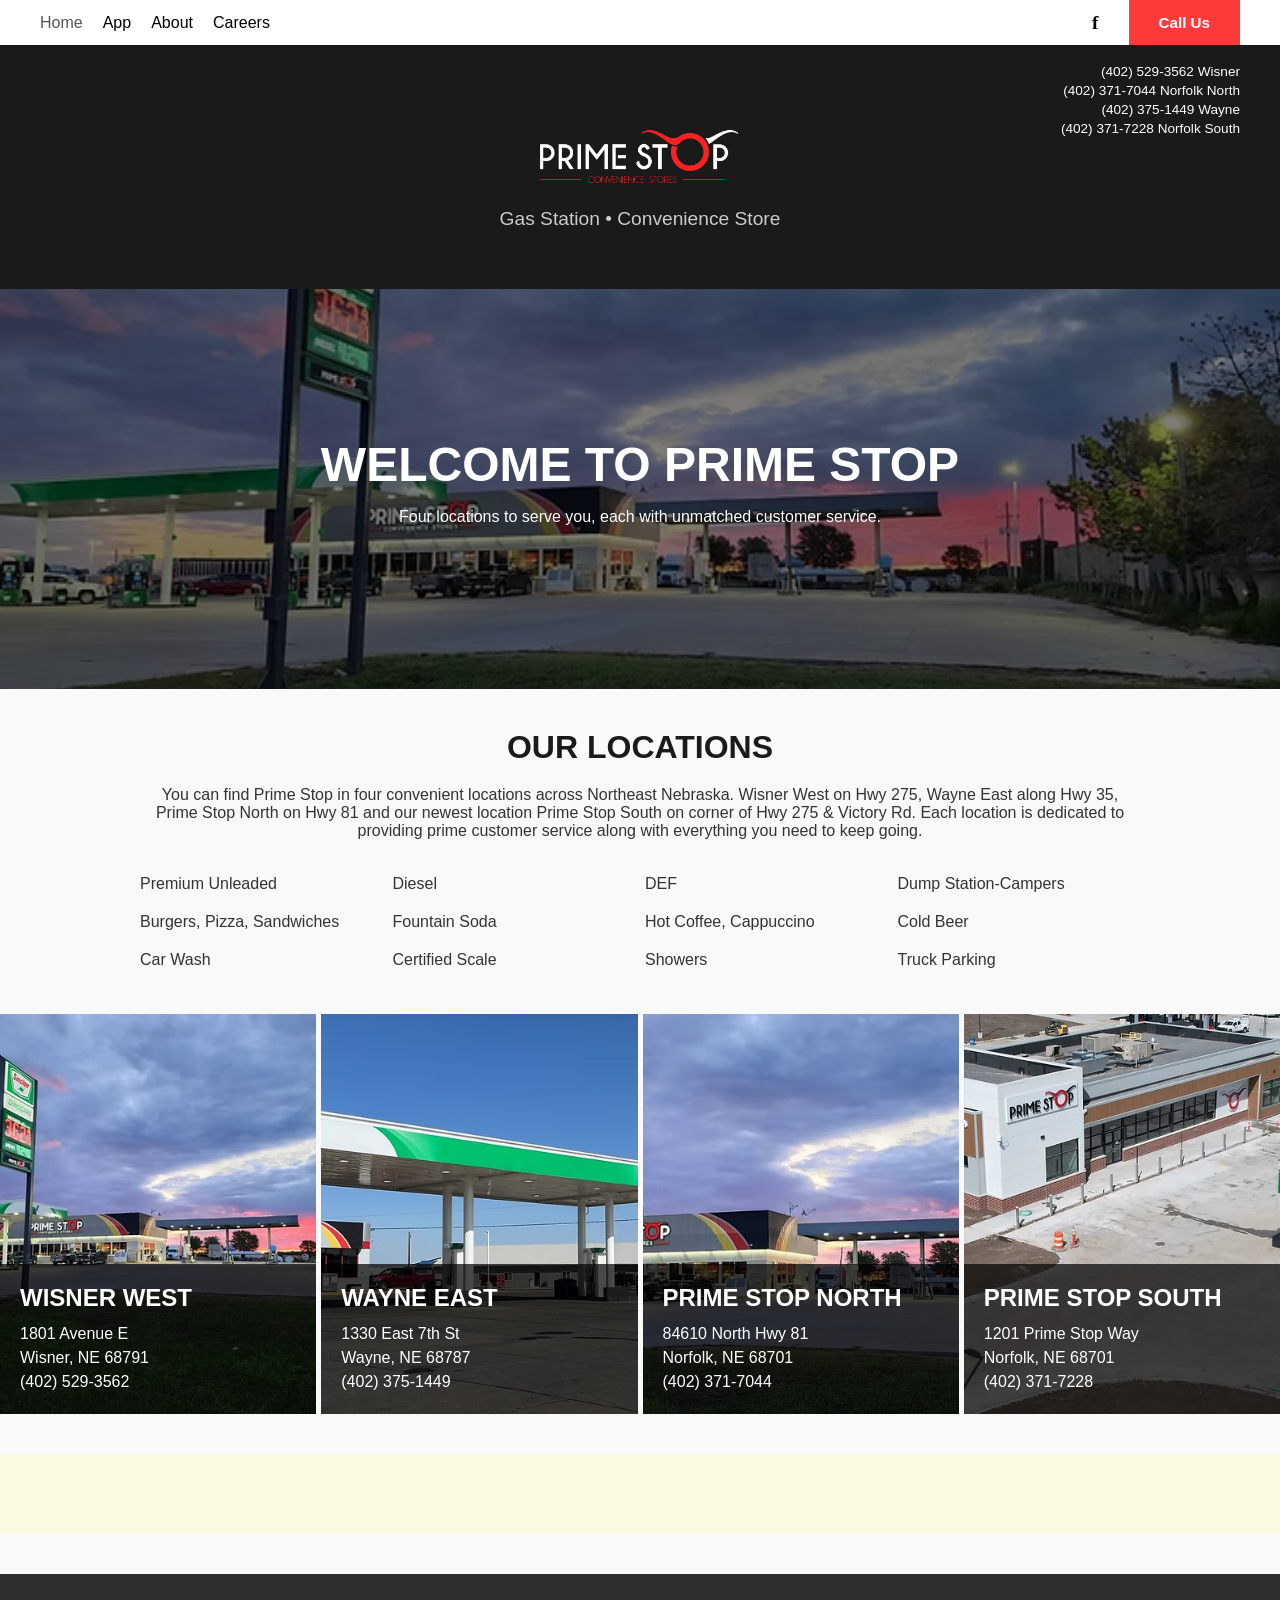
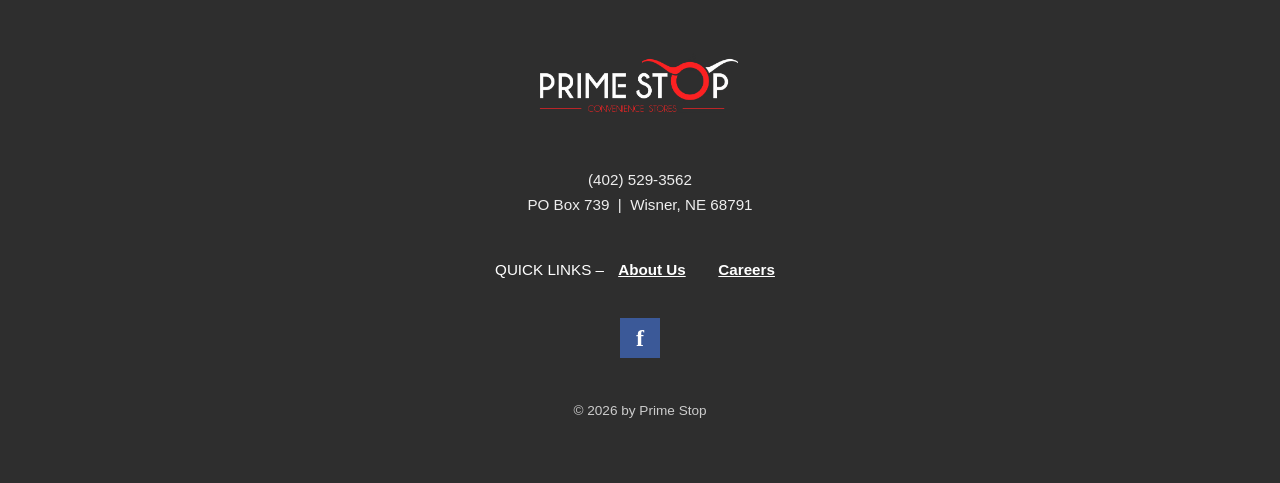
<file: index.html>
<!DOCTYPE html>
<html lang="en">

<head>
    <meta charset="UTF-8">
    <meta name="viewport" content="width=device-width, initial-scale=1.0">
    <title>Prime Stop - Home</title>
    <link rel="stylesheet" href="index.css">
    <script src="nav.js"></script>
    <script src="footer.js"></script>
</head>

<body>
    <header>
        <div id="nav-placeholder"></div>
        <div class="logo-container">
            <img src="logo.avif" alt="Prime Stop Logo" class="logo">
            <p>Gas Station • Convenience Store</p>
        </div>
    </header>

    <main>
        <section class="hero" style="background-image: url('careersSinclarPrime.avif');">
            <div class="hero-content">
                <h1>WELCOME TO PRIME STOP</h1>
                <p>Four locations to serve you, each with unmatched customer service.</p>
            </div>
        </section>

        <section class="locations-intro">
            <h2>OUR LOCATIONS</h2>
            <p>You can find Prime Stop in four convenient locations across Northeast Nebraska. Wisner West on Hwy 275,
                Wayne East along Hwy 35, Prime Stop North on Hwy 81 and our newest location Prime Stop South on corner
                of Hwy 275 & Victory Rd. Each location is dedicated to providing prime customer service along with
                everything you need to keep going.</p>

            <ul class="services-list">
                <li>Premium Unleaded</li>
                <li>Diesel</li>
                <li>DEF</li>
                <li>Dump Station-Campers</li>
                <li>Burgers, Pizza, Sandwiches</li>
                <li>Fountain Soda</li>
                <li>Hot Coffee, Cappuccino</li>
                <li>Cold Beer</li>
                <li>Car Wash</li>
                <li>Certified Scale</li>
                <li>Showers</li>
                <li>Truck Parking</li>
            </ul>
        </section>

        <section class="location-cards">
            <div class="card" style="background-image: url('careersSinclarPrime.avif');">
                <div class="card-info">
                    <h3>WISNER WEST</h3>
                    <p>1801 Avenue E<br>Wisner, NE 68791<br>(402) 529-3562</p>
                </div>
            </div>
            <div class="card" style="background-image: url('wayneeast.avif');">
                <div class="card-info">
                    <h3>WAYNE EAST</h3>
                    <p>1330 East 7th St<br>Wayne, NE 68787<br>(402) 375-1449</p>
                </div>
            </div>
            <div class="card" style="background-image: url('primestopNorth.avif');">
                <div class="card-info">
                    <h3>PRIME STOP NORTH</h3>
                    <p>84610 North Hwy 81<br>Norfolk, NE 68701<br>(402) 371-7044</p>
                </div>
            </div>
            <div class="card" style="background-image: url('primestopsouth.avif');">
                <div class="card-info">
                    <h3>PRIME STOP SOUTH</h3>
                    <p>1201 Prime Stop Way<br>Norfolk, NE 68701<br>(402) 371-7228</p>
                </div>
            </div>
        </section>

        <section class="specials">
</file>
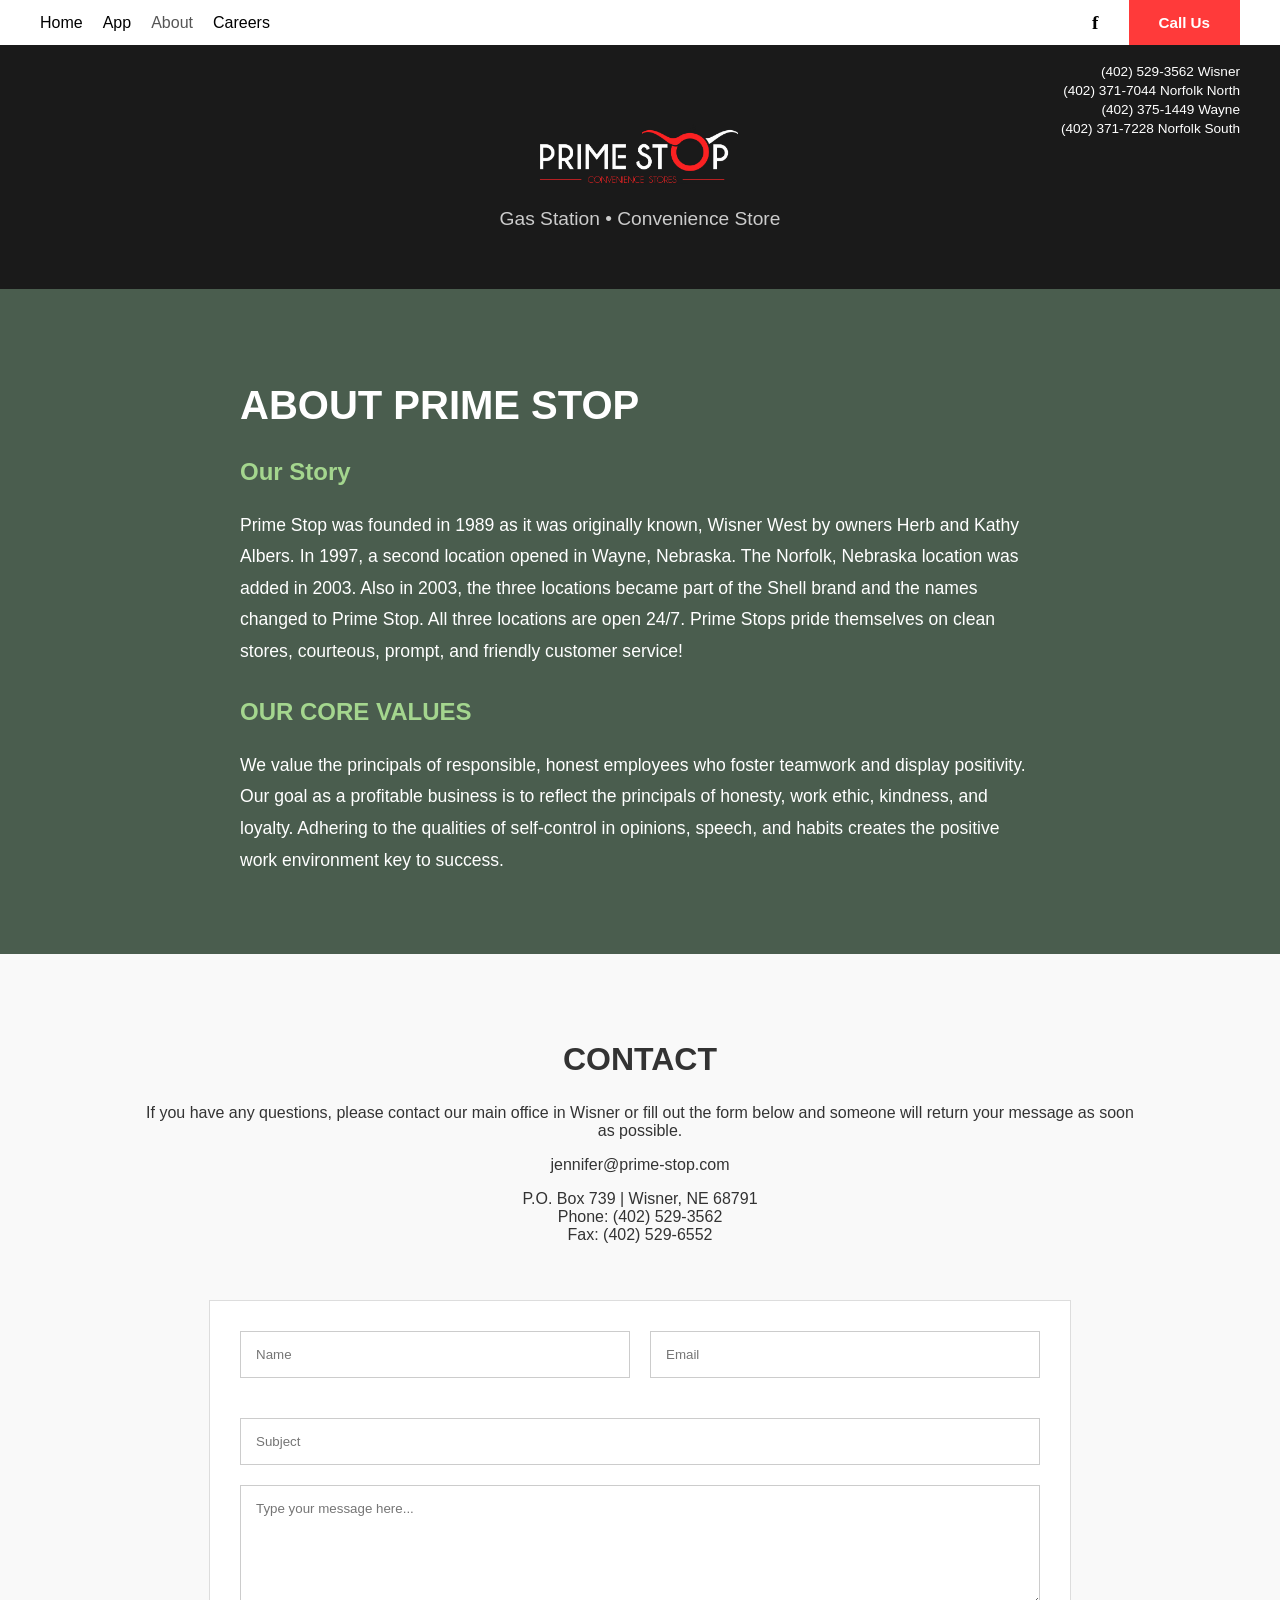
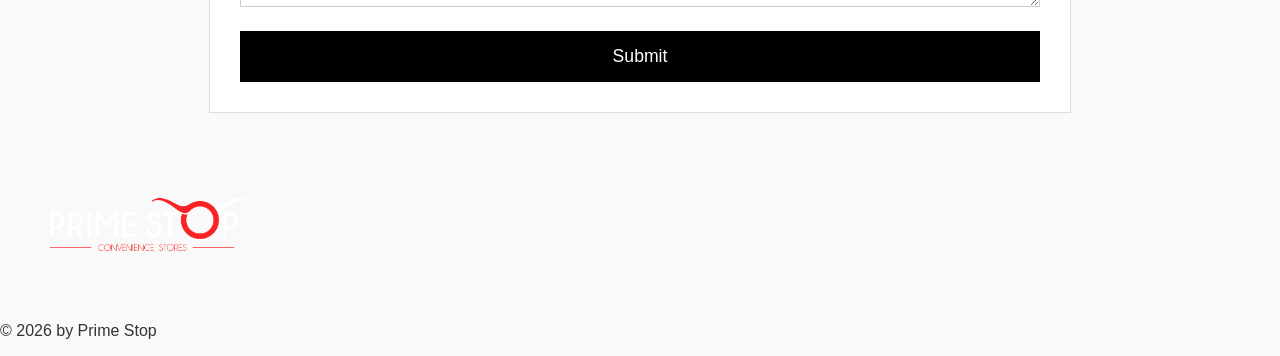
<file: About.html>
<!DOCTYPE html>
<html lang="en">

<head>
    <meta charset="UTF-8">
    <meta name="viewport" content="width=device-width, initial-scale=1.0">
    <title>Prime Stop - About</title>
    <link rel="stylesheet" href="about.css">
    <script src="nav.js"></script>
</head>

<body>
    <header>
        <div id="nav-placeholder"></div>
        <div class="logo-container" style="background-color: #1a1a1a;">
            <img src="logo.avif" alt="Logo" class="logo">
            <p>Gas Station • Convenience Store</p>
        </div>
    </header>

    <main>
        <section class="about-hero">
            <div class="about-hero-content">
                <h2>ABOUT PRIME STOP</h2>
                <h3>Our Story</h3>
                <p>Prime Stop was founded in 1989 as it was originally known, Wisner West by owners Herb and Kathy
                    Albers. In 1997, a second location opened in Wayne, Nebraska. The Norfolk, Nebraska location was
                    added in 2003. Also in 2003, the three locations became part of the Shell brand and the names
                    changed to Prime Stop. All three locations are open 24/7. Prime Stops pride themselves on clean
                    stores, courteous, prompt, and friendly customer service!</p>

                <h3>OUR CORE VALUES</h3>
                <p>We value the principals of responsible, honest employees who foster teamwork and display positivity.
                    Our goal as a profitable business is to reflect the principals of honesty, work ethic, kindness, and
                    loyalty. Adhering to the qualities of self-control in opinions, speech, and habits creates the
                    positive work environment key to success.</p>
            </div>
        </section>

        <section class="contact-section">
            <div class="contact-info">
                <h2>CONTACT</h2>
                <p>If you have any questions, please contact our main office in Wisner or fill out the form below and
                    someone will return your message as soon as possible.</p>
                <p>jennifer@prime-stop.com</p>
                <p>P.O. Box 739 | Wisner, NE 68791<br>Phone: (402) 529-3562<br>Fax: (402) 529-6552</p>
            </div>

            <div class="contact-form-container">
                <form id="aboutContactForm">
                    <div class="form-row">
                        <input type="text" id="contactName" placeholder="Name" required>
                        <input type="email" id="contactEmail" placeholder="Email" required>
                    </div>
                    <input type="text" id="contactSubject" placeholder="Subject" required>
                    <textarea id="contactMessage" placeholder="Type your message here..." rows="6" required></textarea>
                    <button type="submit" class="submit-btn">Submit</button>
                </form>
            </div>
        </section>
    </main>

    <footer>
        <img src="logo.avif" alt="Prime Stop" class="footer-logo">
        <p>© 2026 by Prime Stop</p>
    </footer>

    <script src="about.js"></script>
</body>

</html>
</file>
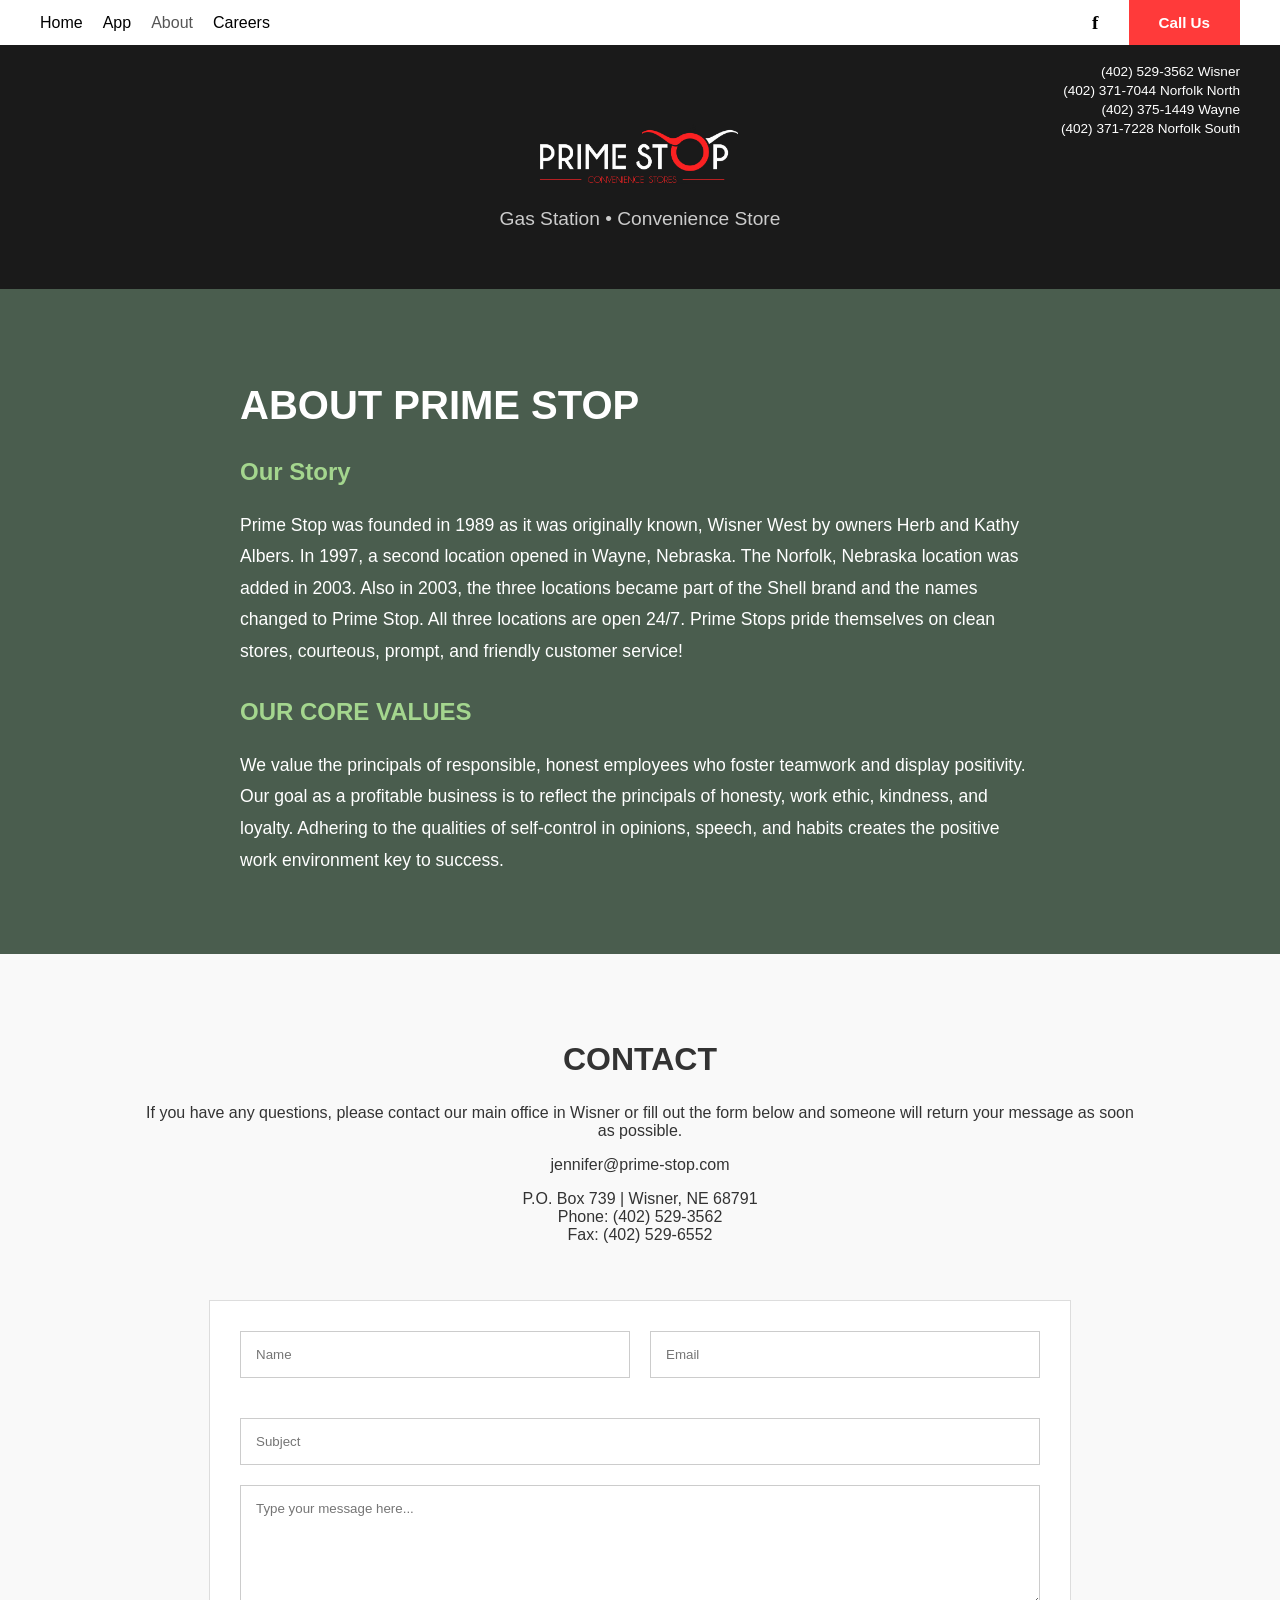
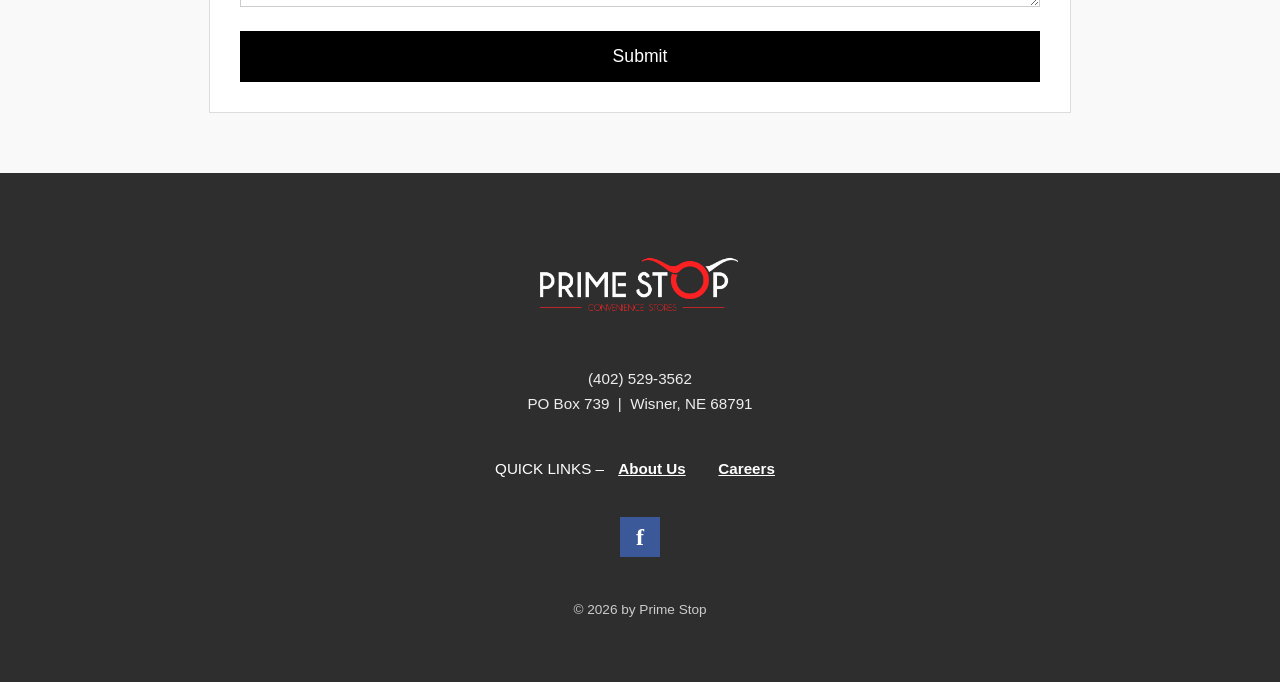
<file: about.html>
<!DOCTYPE html>
<html lang="en">

<head>
    <meta charset="UTF-8">
    <meta name="viewport" content="width=device-width, initial-scale=1.0">
    <title>Prime Stop - About</title>
    <link rel="stylesheet" href="about.css">
    <script src="nav.js"></script>
    <script src="footer.js"></script>
</head>

<body>
    <header>
        <div id="nav-placeholder"></div>
        <div class="logo-container" style="background-color: #1a1a1a;">
            <img src="logo.avif" alt="Logo" class="logo">
            <p>Gas Station • Convenience Store</p>
        </div>
    </header>

    <main>
        <section class="about-hero">
            <div class="about-hero-content">
                <h2>ABOUT PRIME STOP</h2>
                <h3>Our Story</h3>
                <p>Prime Stop was founded in 1989 as it was originally known, Wisner West by owners Herb and Kathy
                    Albers. In 1997, a second location opened in Wayne, Nebraska. The Norfolk, Nebraska location was
                    added in 2003. Also in 2003, the three locations became part of the Shell brand and the names
                    changed to Prime Stop. All three locations are open 24/7. Prime Stops pride themselves on clean
                    stores, courteous, prompt, and friendly customer service!</p>

                <h3>OUR CORE VALUES</h3>
                <p>We value the principals of responsible, honest employees who foster teamwork and display positivity.
                    Our goal as a profitable business is to reflect the principals of honesty, work ethic, kindness, and
                    loyalty. Adhering to the qualities of self-control in opinions, speech, and habits creates the
                    positive work environment key to success.</p>
            </div>
        </section>

        <section class="contact-section">
            <div class="contact-info">
                <h2>CONTACT</h2>
                <p>If you have any questions, please contact our main office in Wisner or fill out the form below and
                    someone will return your message as soon as possible.</p>
                <p>jennifer@prime-stop.com</p>
                <p>P.O. Box 739 | Wisner, NE 68791<br>Phone: (402) 529-3562<br>Fax: (402) 529-6552</p>
            </div>

            <div class="contact-form-container">
                <form id="aboutContactForm">
                    <div class="form-row">
                        <input type="text" id="contactName" placeholder="Name" required>
                        <input type="email" id="contactEmail" placeholder="Email" required>
                    </div>
                    <input type="text" id="contactSubject" placeholder="Subject" required>
                    <textarea id="contactMessage" placeholder="Type your message here..." rows="6" required></textarea>
                    <button type="submit" class="submit-btn">Submit</button>
                </form>
            </div>
        </section>
    </main>

    <footer>
        <img src="logo.avif" alt="Prime Stop" class="footer-logo">
        <p>© 2026 by Prime Stop</p>
    </footer>

    <script src="about.js"></script>
</body>

</html>
</file>
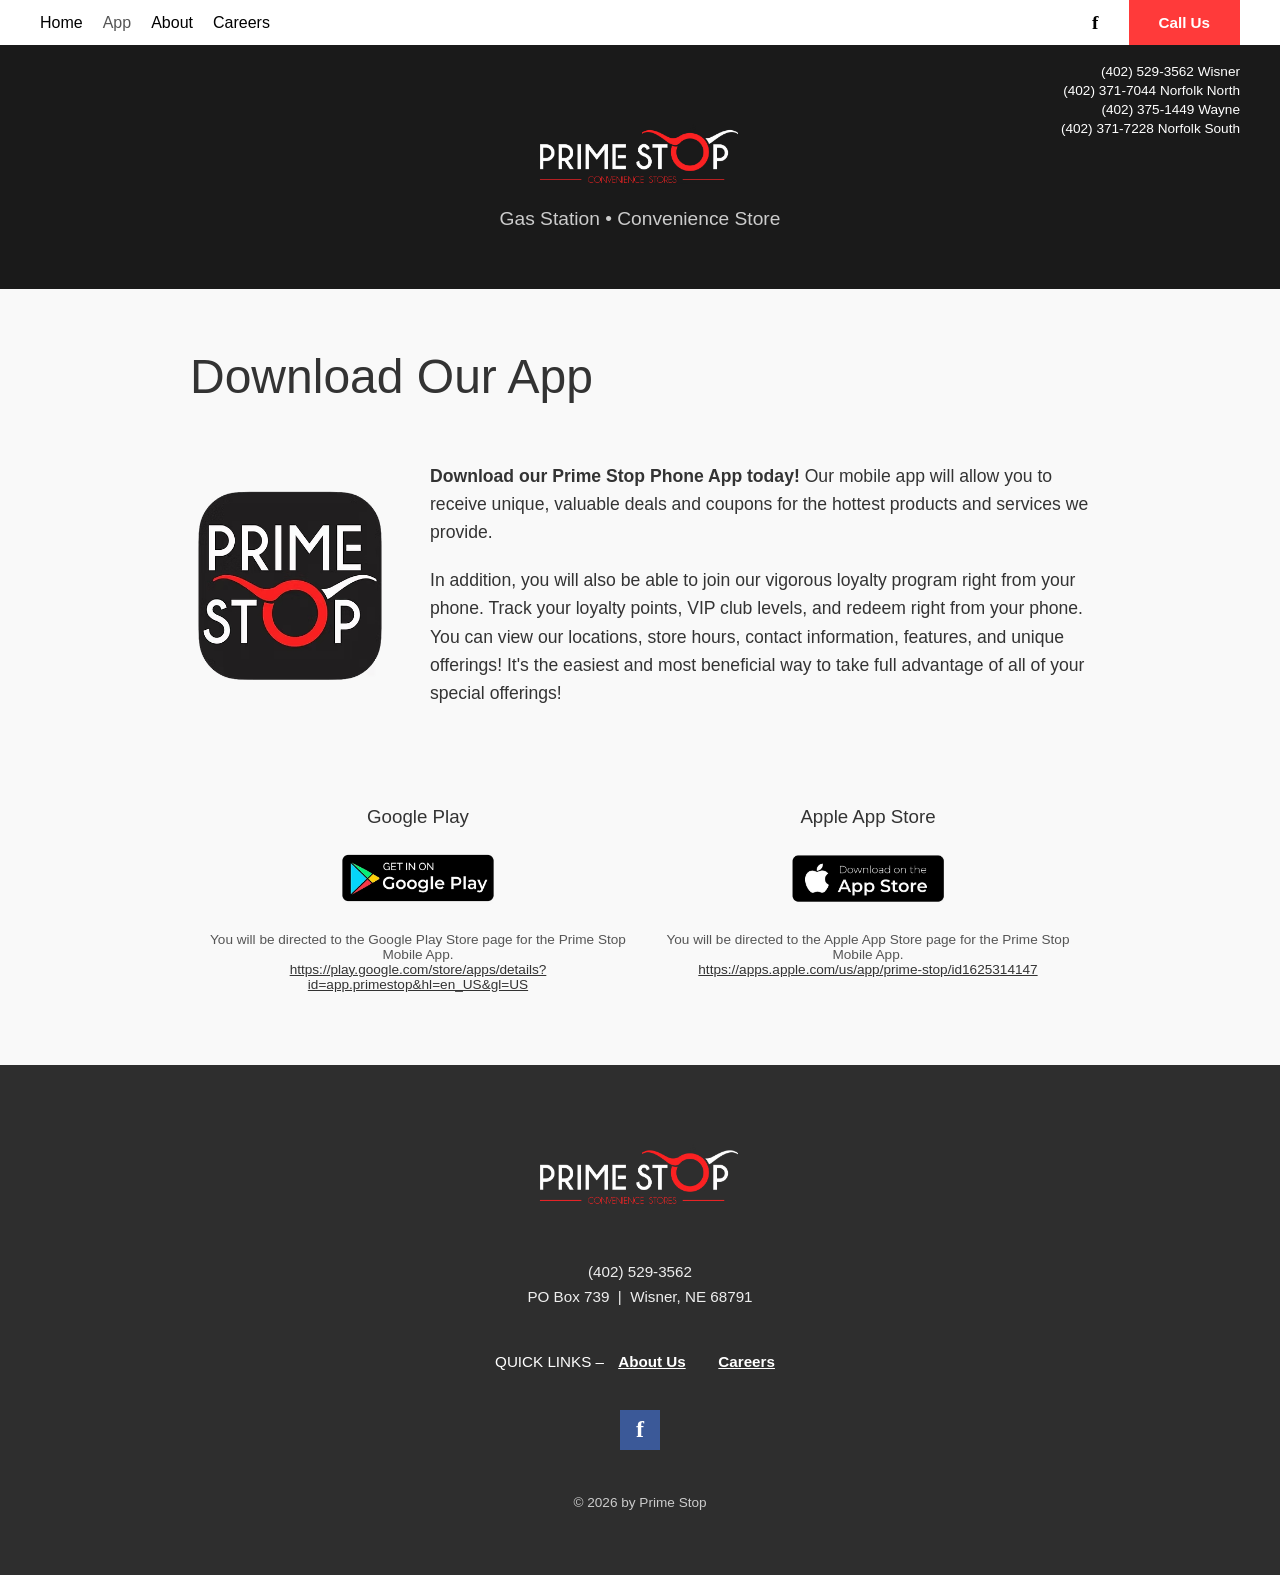
<file: app.html>
<!DOCTYPE html>
<html lang="en">
<head>
    <meta charset="UTF-8">
    <meta name="viewport" content="width=device-width, initial-scale=1.0">
    <title>Prime Stop - App</title>
    <link rel="stylesheet" href="app.css">
    <script src="nav.js"></script>
    <script src="footer.js"></script>
</head>
<body>
    <header>
        <div id="nav-placeholder"></div>
        <div class="logo-container">
            <img src="logo.avif" alt="Prime Stop Logo" class="logo">
            <p>Gas Station • Convenience Store</p>
        </div>
    </header>

    <main class="app-main">
        <h1>Download Our App</h1>
        <div class="app-content">
            <img src="Prime-Stop-App-icon.avif" alt="Prime Stop App Icon" class="app-icon">
            <div class="app-text">
                <p><strong>Download our Prime Stop Phone App today!</strong> Our mobile app will allow you to receive unique, valuable deals and coupons for the hottest products and services we provide.</p>
                <p>In addition, you will also be able to join our vigorous loyalty program right from your phone. Track your loyalty points, VIP club levels, and redeem right from your phone. You can view our locations, store hours, contact information, features, and unique offerings! It's the easiest and most beneficial way to take full advantage of all of your special offerings!</p>
            </div>
        </div>
        <div class="app-stores">
            <div class="store-link">
                <h3>Google Play</h3>
                <a href="https://play.google.com/store/apps/details?id=app.primestop&hl=en_US&gl=US" target="_blank"><img src="GooglePlayStore Button.avif" alt="Get it on Google Play"></a>
                <p style="font-size: 0.85rem; margin-top: 20px; color: #555;">You will be directed to the Google Play Store page for the Prime Stop Mobile App.<br><a href="https://play.google.com/store/apps/details?id=app.primestop&hl=en_US&gl=US" target="_blank" style="text-decoration: underline; color: #333;">https://play.google.com/store/apps/details?id=app.primestop&hl=en_US&gl=US</a></p>
            </div>
            <div class="store-link">
                <h3>Apple App Store</h3>
                <a href="https://apps.apple.com/us/app/prime-stop/id1625314147" target="_blank"><img src="AppleAppStore Button.avif" alt="Download on the App Store"></a>
                <p style="font-size: 0.85rem; margin-top: 20px; color: #555;">You will be directed to the Apple App Store page for the Prime Stop Mobile App.<br><a href="https://apps.apple.com/us/app/prime-stop/id1625314147" target="_blank" style="text-decoration: underline; color: #333;">https://apps.apple.com/us/app/prime-stop/id1625314147</a></p>
            </div>
        </div>
    </main>

    <footer>
        <img src="logo.avif" alt="Prime Stop Logo" class="footer-logo">
        <p>(402) 529-3562</p>
        <p>PO Box 739 | Wisner, NE 68791</p>
        <p>© 2026 by Prime Stop</p>
    </footer>
</body>
</html>
</file>
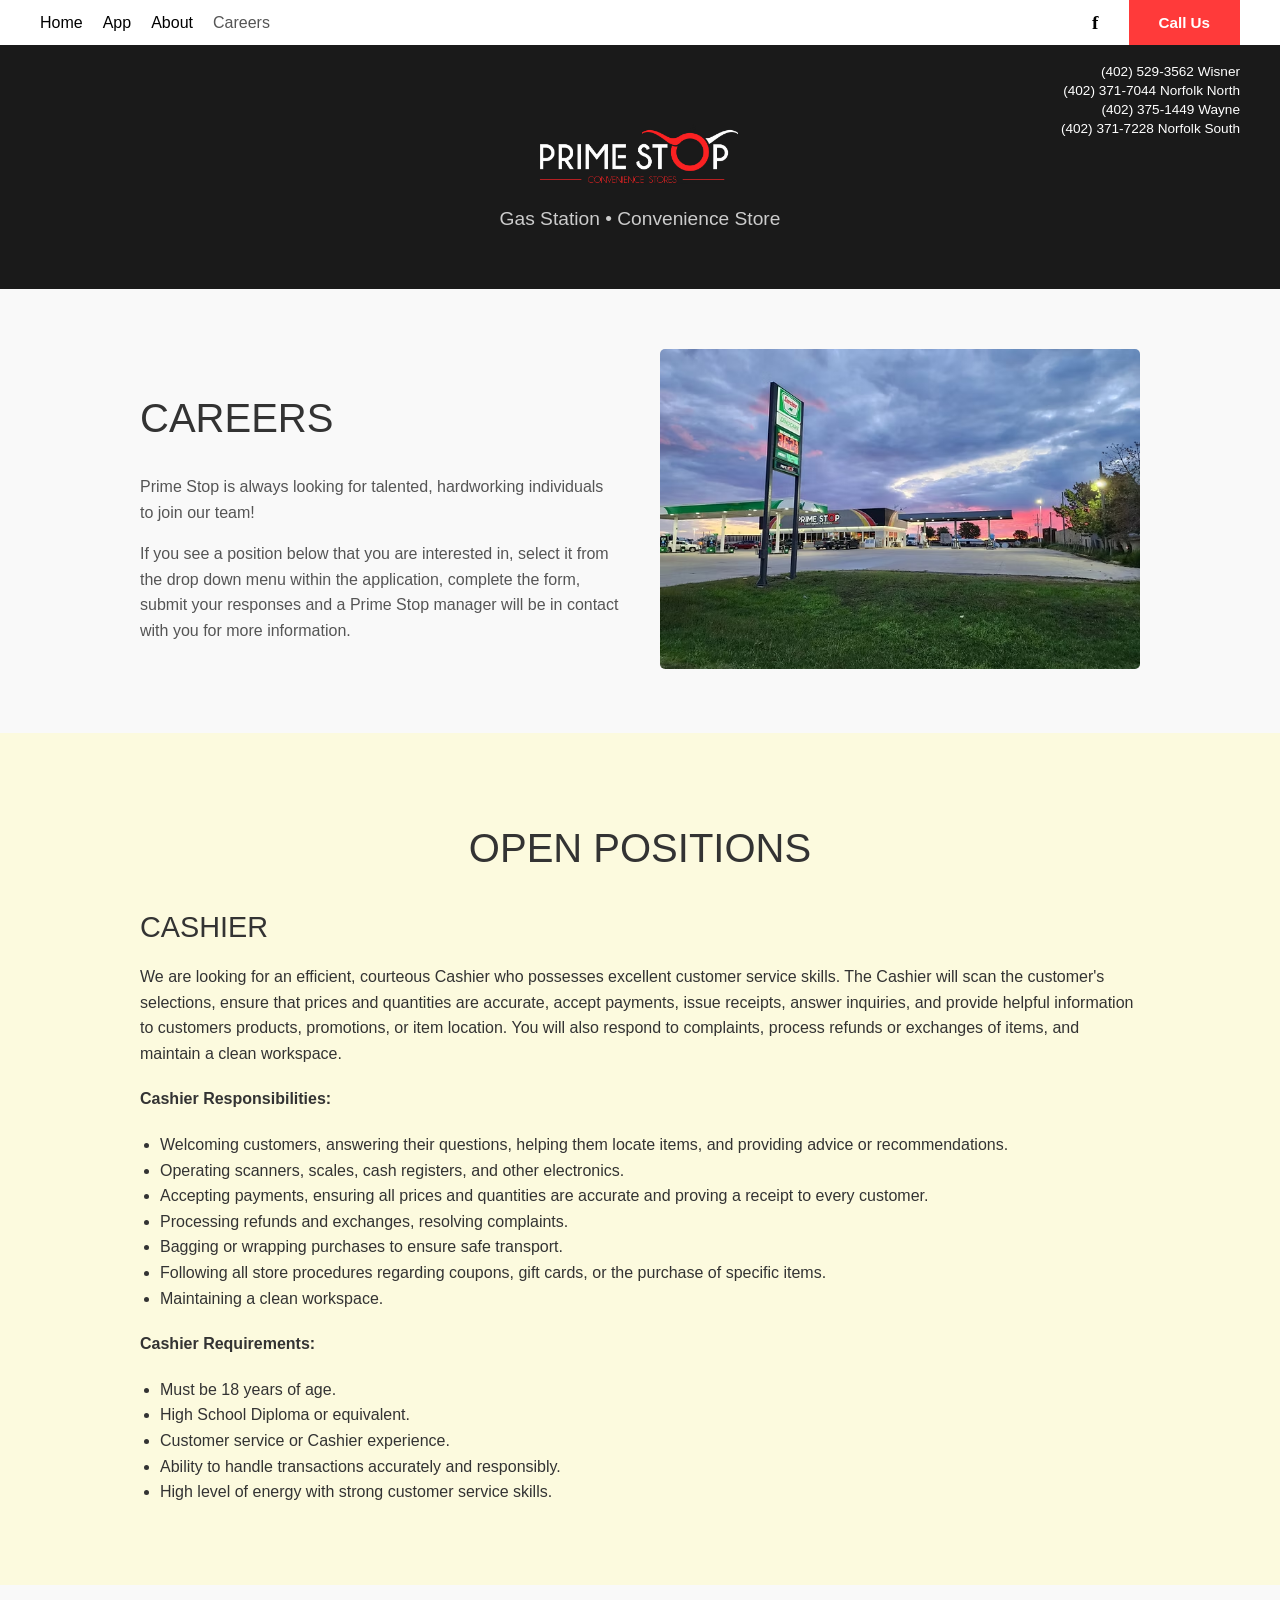
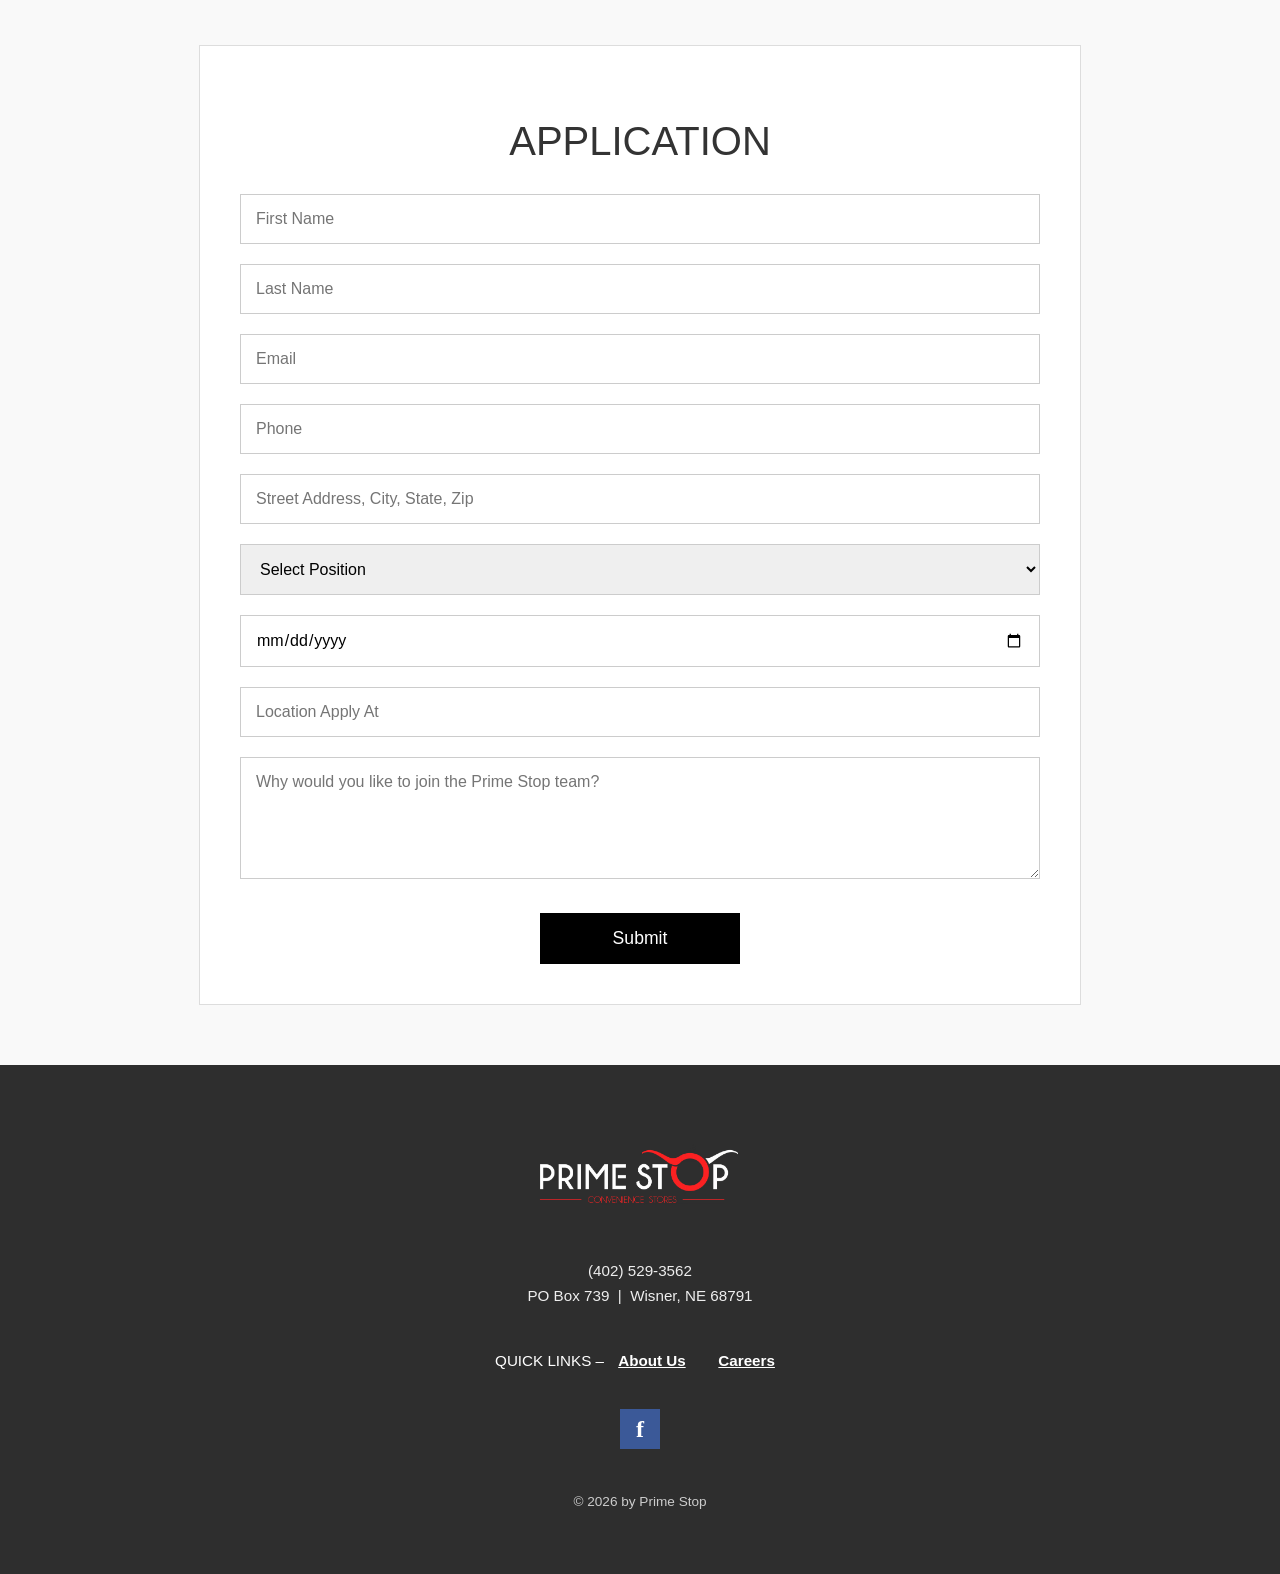
<file: careers.html>
<!DOCTYPE html>
<html lang="en">

<head>
    <meta charset="UTF-8">
    <meta name="viewport" content="width=device-width, initial-scale=1.0">
    <title>Prime Stop - Careers</title>
    <link rel="stylesheet" href="careers.css">
    <script src="nav.js"></script>
    <script src="footer.js"></script>
</head>

<body>
    <header>
        <div id="nav-placeholder"></div>
        <div class="logo-container" style="background-color: #1a1a1a;">
            <img src="logo.avif" alt="Logo" class="logo">
            <p>Gas Station • Convenience Store</p>
        </div>
    </header>

    <main>
        <section class="careers-intro">
            <div class="intro-text">
                <h2>CAREERS</h2>
                <p>Prime Stop is always looking for talented, hardworking individuals to join our team!</p>
                <p>If you see a position below that you are interested in, select it from the drop down menu within the
                    application, complete the form, submit your responses and a Prime Stop manager will be in contact
                    with you for more information.</p>
            </div>
            <div class="intro-image">
                <img src="careersSinclarPrime.avif" alt="Prime Stop Store">
            </div>
        </section>

        <section class="open-positions">
            <h2>OPEN POSITIONS</h2>
            <h3>CASHIER</h3>
            <p>We are looking for an efficient, courteous Cashier who possesses excellent customer service skills. The
                Cashier will scan the customer's selections, ensure that prices and quantities are accurate, accept
                payments, issue receipts, answer inquiries, and provide helpful information to customers products,
                promotions, or item location. You will also respond to complaints, process refunds or exchanges of
                items, and maintain a clean workspace.</p>

            <p><strong>Cashier Responsibilities:</strong></p>
            <ul>
                <li>Welcoming customers, answering their questions, helping them locate items, and providing advice or
                    recommendations.</li>
                <li>Operating scanners, scales, cash registers, and other electronics.</li>
                <li>Accepting payments, ensuring all prices and quantities are accurate and proving a receipt to every
                    customer.</li>
                <li>Processing refunds and exchanges, resolving complaints.</li>
                <li>Bagging or wrapping purchases to ensure safe transport.</li>
                <li>Following all store procedures regarding coupons, gift cards, or the purchase of specific items.
                </li>
                <li>Maintaining a clean workspace.</li>
            </ul>

            <p><strong>Cashier Requirements:</strong></p>
            <ul>
                <li>Must be 18 years of age.</li>
                <li>High School Diploma or equivalent.</li>
                <li>Customer service or Cashier experience.</li>
                <li>Ability to handle transactions accurately and responsibly.</li>
                <li>High level of energy with strong customer service skills.</li>
            </ul>
        </section>

        <section class="application-section">
            <h2>APPLICATION</h2>
            <form id="careersForm">
                <input type="text" id="appFirstName" placeholder="First Name" required>
                <input type="text" id="appLastName" placeholder="Last Name" required>
                <input type="email" id="appEmail" placeholder="Email" required>
                <input type="tel" id="appPhone" placeholder="Phone" required>
                <input type="text" id="appAddress" placeholder="Street Address, City, State, Zip" required>

                <select id="appPosition" required>
                    <option value="" disabled selected>Select Position</option>
                    <option value="Cashier">Cashier</option>
                </select>

                <input type="date" id="appStartDate" required placeholder="Available Start Date">
                <input type="text" id="appLocation" placeholder="Location Apply At" required>

                <textarea id="appReason" placeholder="Why would you like to join the Prime Stop team?" rows="5"
                    required></textarea>

                <button type="submit" class="submit-btn">Submit</button>
            </form>
        </section>
    </main>

    <footer>
        <img src="logo.avif" alt="Prime Stop" class="footer-logo">
        <p>© 2026 by Prime Stop</p>
    </footer>

    <script src="careers.js"></script>
</body>

</html>
</file>
<file: index.css>
/* Global Styles */
body, html {
    margin: 0; padding: 0;
    font-family: Arial, sans-serif;
    color: #333; background-color: #f9f9f9;
}
a { text-decoration: none; color: inherit; }

/* Header & Nav */
header { background-color: #1a1a1a; color: white; }
.nav-container { 
    display: flex; 
    justify-content: space-between; 
    padding: 0 40px; 
    background-color: #fff;
    position: relative;
    align-items: stretch;
    min-height: 45px;
}
.nav-links { display: flex; align-items: center; }
.nav-links a { margin-right: 20px; color: #000; font-size: 1rem; }
.nav-links a.active, .nav-links a:hover { color: #555; }
.nav-right { display: flex; align-items: stretch; gap: 30px; }
.social-icon { color: #000; font-weight: bold; font-family: serif; font-size: 1.2rem; display: flex; align-items: center;}
.btn-call { 
    background-color: #ff3a3a; 
    padding: 0 30px; 
    color: white; 
    border-radius: 0; 
    display: flex; 
    align-items: center; 
    font-size: 0.95rem; 
    font-weight: bold;
}
.phone-numbers { 
    position: absolute; 
    top: 100%; 
    right: 40px; 
    text-align: right; 
    font-size: 0.85rem;
    margin-top: 15px;
    z-index: 10;
}
.phone-numbers p { margin: 4px 0; color: #fff; }
.logo-container { text-align: center; padding: 60px 20px 40px 20px; }
.logo { max-width: 300px; }
.logo-container p { font-size: 1.2rem; margin-top: 10px; color: #ccc; }

/* Hero Section */
.hero { background-size: cover; background-position: center; height: 400px; display: flex; align-items: center; justify-content: center; text-align: center; color: white; position: relative; }
.hero::before { content: ""; position: absolute; top: 0; left: 0; right: 0; bottom: 0; background: rgba(0,0,0,0.5); }
.hero-content { position: relative; z-index: 1; }
.hero-content h1 { font-size: 3rem; margin: 0; }

/* Main Content */
.locations-intro, .specials { max-width: 1000px; margin: 40px auto; padding: 0 20px; text-align: center; }
.locations-intro h2, .specials h2 { font-size: 2rem; color: #1a1a1a; margin-bottom: 20px; }
.services-list { display: grid; grid-template-columns: repeat(4, 1fr); gap: 10px; list-style-type: none; padding: 0; margin-top: 30px; text-align: left; }
.services-list li { padding: 5px 0; }

/* Location Cards */
.location-cards { display: grid; grid-template-columns: repeat(4, 1fr); gap: 5px; height: 400px; }
.card { background-size: cover; background-position: center; position: relative; display: flex; align-items: flex-end; color: white; }
.card-info { background: rgba(0,0,0,0.7); width: 100%; padding: 20px; box-sizing: border-box; }
.card-info h3 { margin: 0 0 10px 0; font-size: 1.5rem; }
.card-info p { margin: 0; line-height: 1.5; }

/* Specials & Footer */
.specials { background-color: #fdfae4; padding: 40px 20px; max-width: 100%; }
.specials h3 { font-size: 2rem; margin-top: 30px; }
.full-width-img { width: 100%; display: block; }

footer.site-footer { background-color: #2e2e2e; color: #fff; text-align: center; padding: 60px 20px; font-size: 0.95rem; }
.footer-content { max-width: 800px; margin: 0 auto; display: flex; flex-direction: column; align-items: center; }
.footer-logo { max-width: 300px; margin-bottom: 40px; }
.footer-contact { margin-bottom: 40px; }
.footer-contact p { margin: 8px 0; color: #eee; }
.footer-links { margin-bottom: 40px; }
.footer-links a { color: #fff; margin: 0 10px; text-decoration: underline; font-weight: bold; }
.footer-social { margin-bottom: 40px; }
.social-icon-footer { 
    display: inline-flex; 
    align-items: center; 
    justify-content: center; 
    background-color: #3b5998;
    color: white; 
    width: 40px; 
    height: 40px; 
    font-weight: bold; 
    font-size: 1.5rem; 
    text-decoration: none; 
    font-family: serif; 
}
.footer-copyright { margin: 5px 0; font-size: 0.85rem; color: #ccc; }
.footer-credit { margin: 5px 0; font-size: 0.85rem; color: #ccc; }
.footer-credit a { color: #fff; text-decoration: underline; }
</file>
<file: about.css>
@import url('index.css');

.about-hero { background-color: #4a5d4e; color: white; padding: 60px 20px; background-size: cover; position: relative; }
.about-hero-content { max-width: 800px; margin: 0 auto; position: relative; z-index: 2; }
.about-hero h2 { font-size: 2.5rem; margin-bottom: 20px; }
.about-hero h3 { font-size: 1.5rem; color: #a4d68e; margin-top: 30px; }
.about-hero p { line-height: 1.8; font-size: 1.1rem; }

.contact-section { display: flex; flex-direction: column; max-width: 1000px; margin: 60px auto; padding: 0 20px; gap: 40px; align-items: center; }
.contact-info { text-align: center; }
.contact-info h2 { font-size: 2rem; }

.contact-form-container { width: 100%; max-width: 800px; background: #fff; padding: 30px; border: 1px solid #ddd; }
.form-row { display: flex; gap: 20px; margin-bottom: 20px; }
.form-row input { flex: 1; }
input, textarea { width: 100%; padding: 15px; margin-bottom: 20px; border: 1px solid #ccc; box-sizing: border-box; font-family: inherit; }
.submit-btn { background-color: #000; color: #fff; border: none; padding: 15px; width: 100%; font-size: 1.1rem; cursor: pointer; transition: 0.3s; }
.submit-btn:hover { background-color: #d12027; }
</file>
<file: app.css>
/* Inherits global styles from index concept, defining specifics here */
@import url('index.css'); /* Assuming shared header/footer styles */

.app-main { max-width: 900px; margin: 60px auto; padding: 0 20px; }
.app-main h1 { font-size: 3rem; font-weight: normal; margin-bottom: 40px; }
.app-content { display: flex; gap: 40px; align-items: center; margin-bottom: 60px; }
.app-icon { width: 200px; height: 200px; border-radius: 30px; }
.app-text p { line-height: 1.6; margin-bottom: 20px; font-size: 1.1rem; }

.app-stores { display: flex; justify-content: space-around; margin-top: 40px; text-align: center; }
.app-stores h3 { font-weight: normal; margin-bottom: 20px; }
.app-stores img { height: 60px; }
</file>
<file: careers.css>
@import url('index.css');

.careers-intro { display: flex; max-width: 1000px; margin: 40px auto; padding: 20px; gap: 40px; align-items: center; }
.intro-text { flex: 1; }
.intro-text h2 { font-size: 2.5rem; font-weight: normal; }
.intro-text p { line-height: 1.6; color: #555; }
.intro-image { flex: 1; }
.intro-image img { width: 100%; border-radius: 5px; }

.open-positions { background-color: #fcfade; padding: 60px 20px; text-align: center; }
.open-positions h2 { font-size: 2.5rem; font-weight: normal; margin-bottom: 40px; }
.open-positions h3 { font-size: 1.8rem; text-align: left; max-width: 1000px; margin: 0 auto 20px auto; font-weight: normal; }
.open-positions p, .open-positions ul { text-align: left; max-width: 1000px; margin: 0 auto 20px auto; line-height: 1.6; }

.application-section { max-width: 800px; margin: 60px auto; padding: 40px; background: #fff; border: 1px solid #ddd; text-align: center; }
.application-section h2 { font-weight: normal; font-size: 2.5rem; margin-bottom: 30px; }
form input, form select, form textarea { width: 100%; padding: 15px; margin-bottom: 20px; border: 1px solid #ccc; box-sizing: border-box; font-family: inherit; font-size: 1rem; }
.submit-btn { background-color: #000; color: #fff; border: none; padding: 15px; width: 200px; font-size: 1.1rem; cursor: pointer; transition: 0.3s; margin-top: 10px; }
.submit-btn:hover { background-color: #d12027; }
</file>
